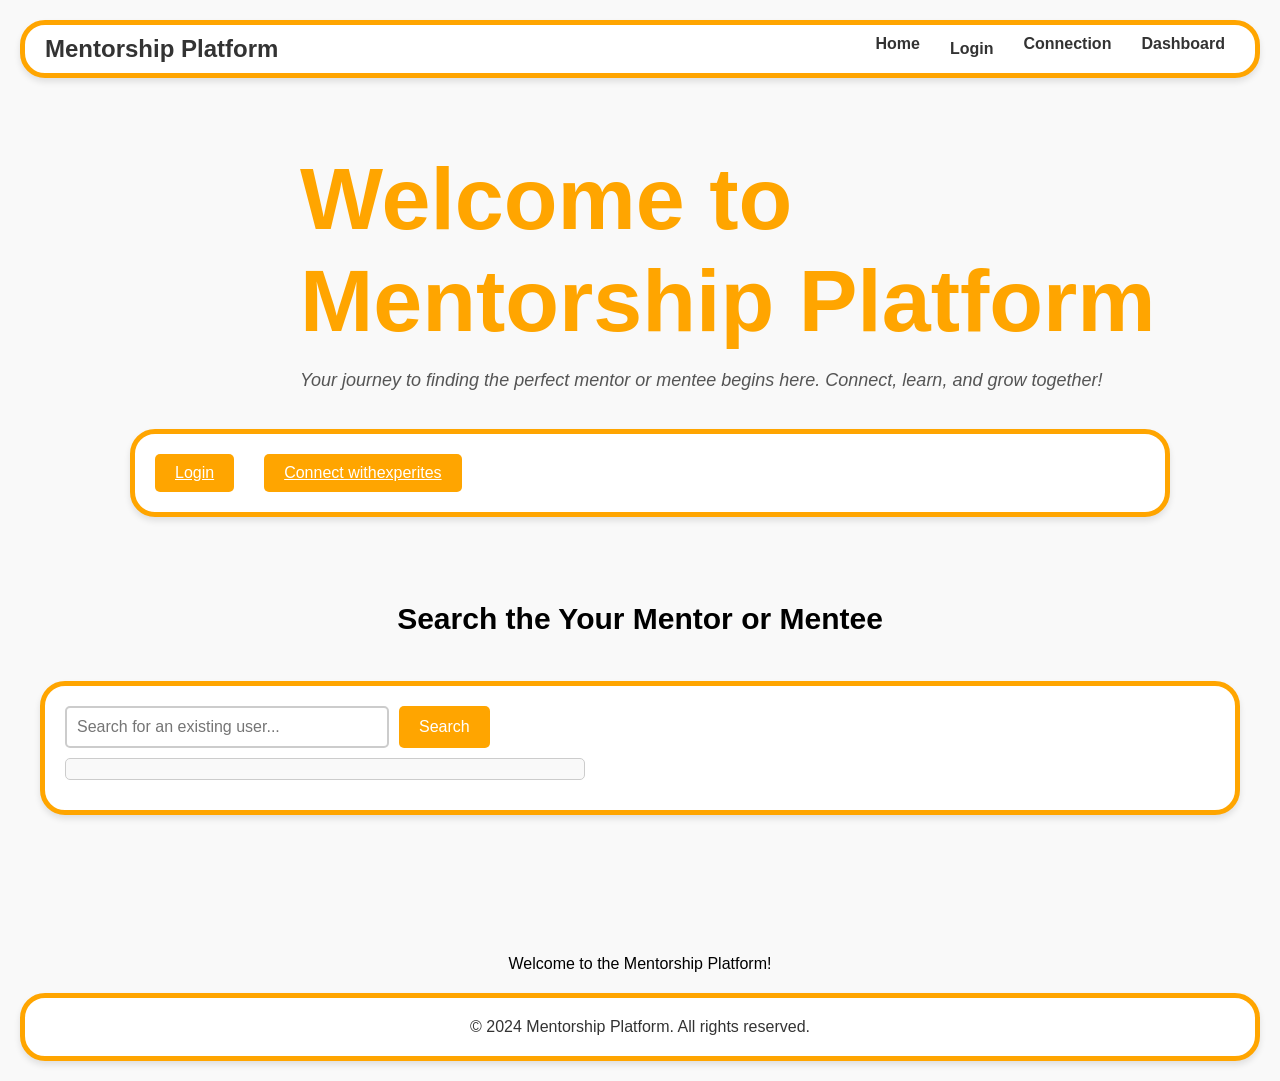
<file: index.html>
<!DOCTYPE html>
<html lang="en">

<head>
    <meta charset="UTF-8">
    <meta name="viewport" content="width=device-width, initial-scale=1.0">
    <title>Mentorship Platform</title>
    <link rel="stylesheet" href="style.css">
</head>

<body>
    <!-- Navigation Bar -->
    <!-- <iframe src="navbar.html" scrolling="no" style="border: none; width: 100%; height: auto; z-index: 3;"></iframe> -->
    <nav>
        <div id="navbar-container"></div>
    </nav>
    <!-- Hero Section -->
    <main>
        <section class="intro">
            <div class="intro-container">
                <h2 style="color: orange;">Welcome to </h2>
                <h2 style="color: orange;">Mentorship Platform</h2>
                <p>Your journey to finding the perfect mentor or mentee begins here. Connect, learn, and grow together!
                </p>
            </div>
        </section>

        <!-- Buttons Section -->
        <section class="buttons">
            <div class="section-container">
                <div class="button">
                    <button class="btn"><a style="font-style: normal; color: white;" href="Login.html">Login</a></button>
                    <button class="btn"><a style="font-style: normal; color: white;" href="#Login.html">Connect withexperites</a></button>

                </div>
            </div>
        </section>

        <!-- Search Section -->
        <section class="search">
            <h1>Search the Your Mentor or Mentee</h1>
            <div class="section-container">
                <div class="search-bar">
                    <input type="text" id="userSearch" placeholder="Search for an existing user...">
                    <button class="btn" id="searchBtn" onclick="filterUsers()">Search</button>
                </div>
                <ul id="userList" class="user-list">
                    <li></li>
                    <!-- List of users will appear here -->
                </ul>
            </div>
        </section>
    </main>

    <!-- Footer -->
    <footer>
        <div id="footer-container"></div>
    </footer>
    <script src="script.js"></script>
    <script>
        let allUsers = [];

fetch('https://mentorship-platfrom-backend.vercel.app/api/users/')
  .then((response) => response.json())
  .then((data1) => {
    allUsers = data1; // Store all users for filtering
    renderUserList(allUsers);
  })
  .catch((error) => console.error('Error fetching user data:', error));

// Render user list
function renderUserList(users) {
  const userList = document.getElementById('userList');
  let userHTML = '';
  users.forEach((user) => {
    userHTML += `
      <li>
        <a href="Profile.html?usernameid=${encodeURIComponent(user.user_id)}" class="user-link">
        <span class="username">${user.username}</span>
        </a>
        <span class="role">${user.role}</span>
        <span class="experience">(${user.year_experience} years)</span>
      </li>`;
  });
  userList.innerHTML = userHTML;
}

// Filter users based on the search input
function filterUsers() {
  const searchValue = document.getElementById('userSearch').value.toLowerCase();
  const filteredUsers = allUsers.filter((user) =>
    `${user.username} ${user.role} ${user.year_experience}`
      .toLowerCase()
      .includes(searchValue)
  );
  
  renderUserList(filteredUsers);
}
    </script>

<script>
    function setupLoginLogout() {
            const loginLink = document.getElementById("loginLink");
            const logoutLink = document.getElementById("logoutLink");

            // Check if authToken exists in localStorage
            if (localStorage.getItem("authToken")) {
                loginLink.style.display = "none";
                logoutLink.style.display = "block";
            } else {
                loginLink.style.display = "block";
                logoutLink.style.display = "none";
            }

            // Handle logout functionality
            logoutLink.addEventListener("click", function (event) {
                event.preventDefault(); // Prevent the default link behavior
                localStorage.removeItem("authToken"); // Remove the auth token
                alert("You have been logged out.");
                loginLink.style.display = "block";
                logoutLink.style.display = "none";
                window.location.href = "index.html"; // Redirect after logout
            });
        }
</script>
</body>

</html>
</file>
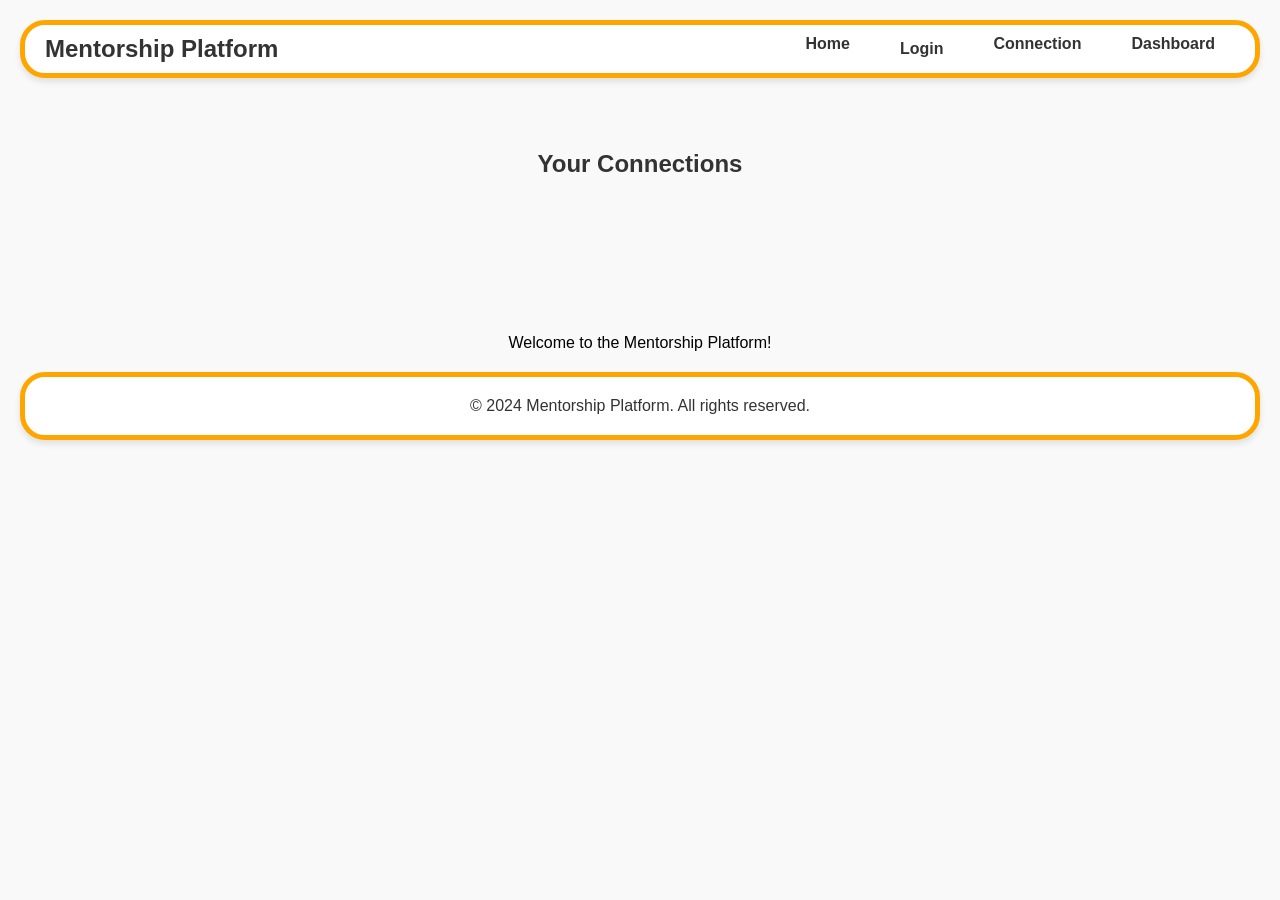
<file: Connection.html>
<!DOCTYPE html>
<html lang="en">

<head>
  <meta charset="UTF-8">
  <meta name="viewport" content="width=device-width, initial-scale=1.0">
  <title>Mentorship Platform</title>
  <link rel="stylesheet" href="Connection.css">
</head>

<body>
  <!-- Navigation Bar -->
  <!-- <iframe src="navbar.html" scrolling="no" style="border: none; width: 100%; height: auto; z-index: 3;"></iframe> -->
  <nav>
    <div id="navbar-container"></div>
  </nav>
  <!-- Hero Section -->
  <main class="main-content">
    <h2 class="page-title">Your Connections</h2>
    <div id="connectionsList" class="card-container">
      <!-- Cards will be inserted dynamically -->
    </div>
  </main>
  <!-- Footer -->
  <footer>
    <div id="footer-container"></div>
  </footer>
  <script src="script.js"></script>
  <script>

    const authToken = localStorage.getItem('authToken');
    const base64Url = authToken.split('.')[1];
    const base64 = base64Url.replace(/-/g, '+').replace(/_/g, '/');
    const payload = JSON.parse(atob(base64));
    const user_id = payload.user.id
    console.log(user_id);
    document.addEventListener("DOMContentLoaded", async () => {
      const connectionsList = document.getElementById("connectionsList");
      try {

        // Fetch connected users
        const response = await fetch(`https://mentorship-platfrom-backend.vercel.app/api/Connections/${user_id}`); // Adjust the endpoint
        const data = await response.json();
        console.log(data);

        // Create cards for each connection
        const cards = data.map(user => `
          <div class="card">
            <h3>${user.sender_name}</h3>
            <p>Status: ${user.status}</p>
            <button onclick="updateRequest(${user.id}, 'accepted')">Accept</button>
            <button onclick="updateRequest(${user.id}, 'declined')">Decline</button>
          </div>
        `);

        // Insert cards into the container
        connectionsList.innerHTML = cards.join("");
      } catch (error) {
        console.error("Error fetching connections:", error);
        connectionsList.innerHTML = "<p>Failed to load connections. Please try again later.</p>";
      }
    });
  </script>
  <script>
    async function updateRequest(requestId, status) {
      try {
        const response = await fetch(`https://mentorship-platfrom-backend.vercel.app/api/UpdateConnectionRequest`, {
          method: 'POST',
          headers: { 'Content-Type': 'application/json' },
          body: JSON.stringify({ connection_id:requestId,status: status })
        });
        console.log(response)
        alert(`Request ${status}`);
        location.reload(); // Refresh page to show updated status
      } catch (error) {
        console.error(`Error updating request to ${status}:`, error);
      }
    }
  </script>
</body>

</html>
</file>
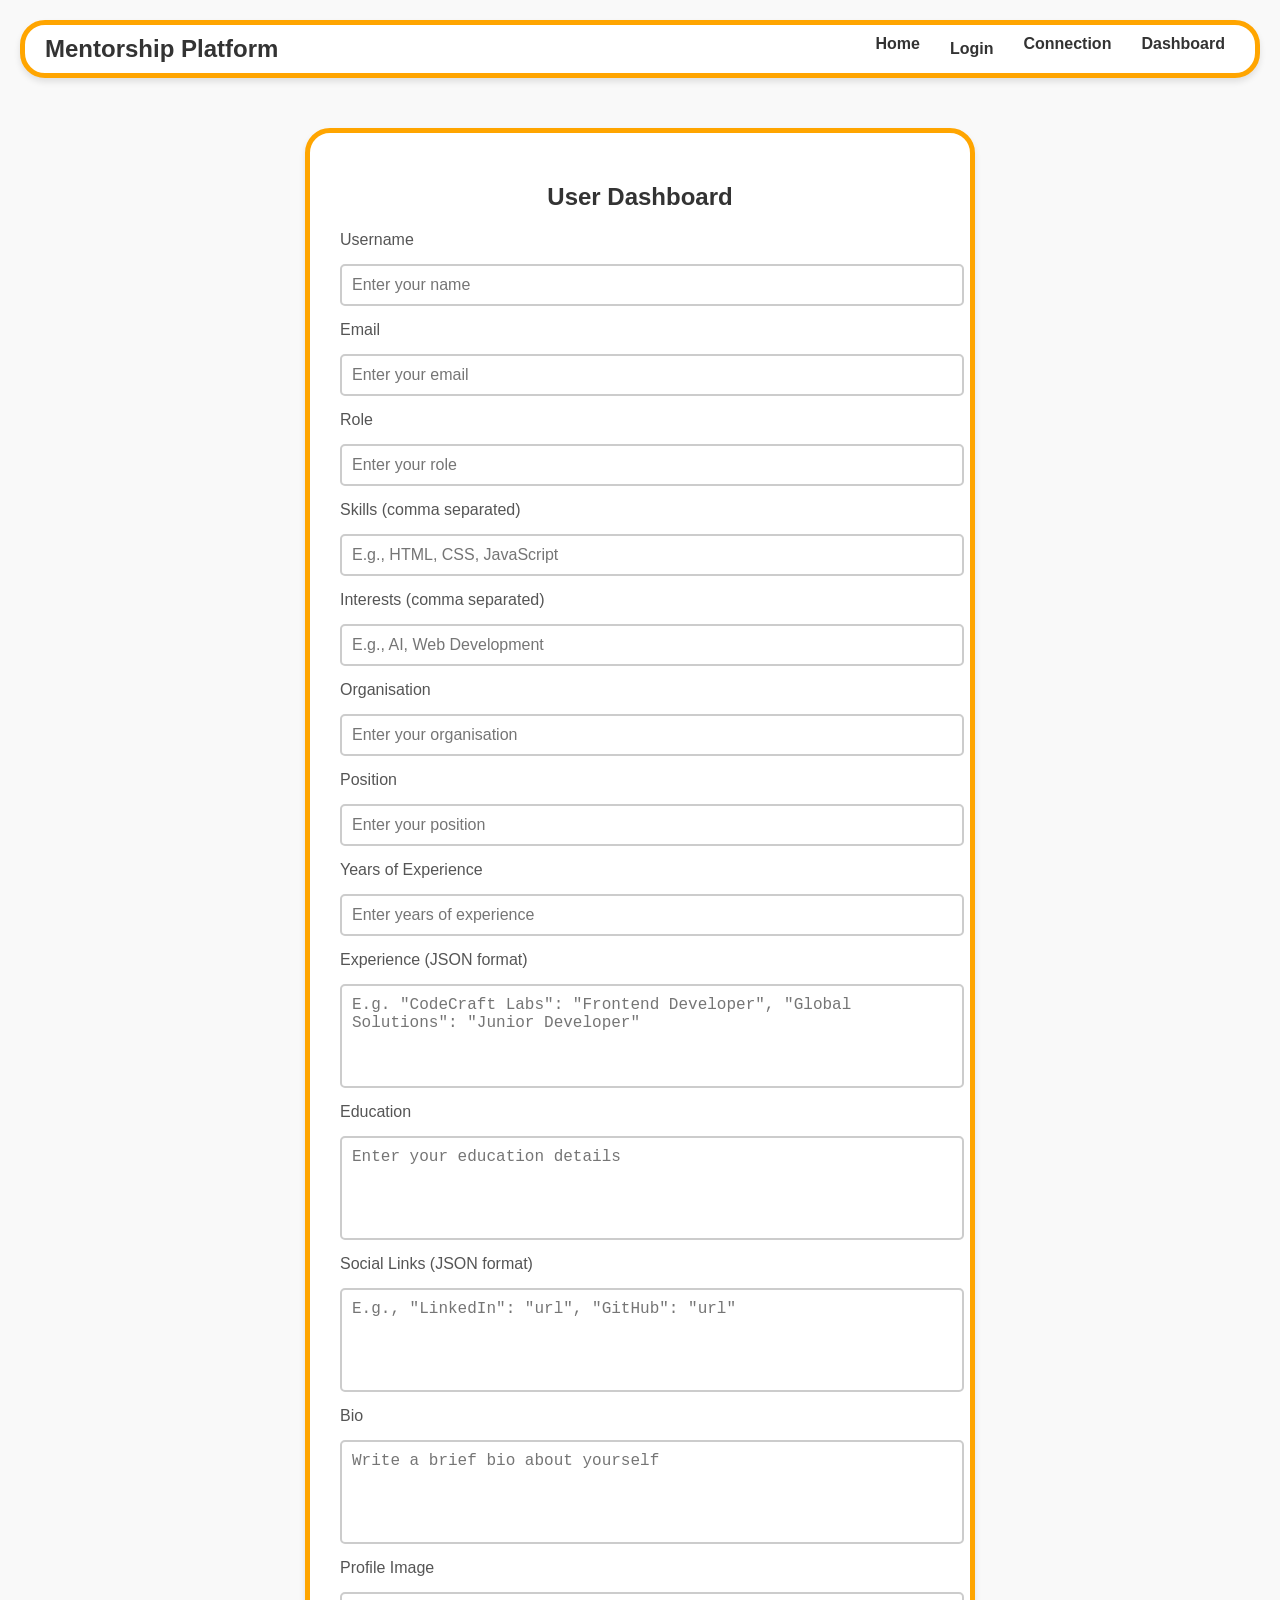
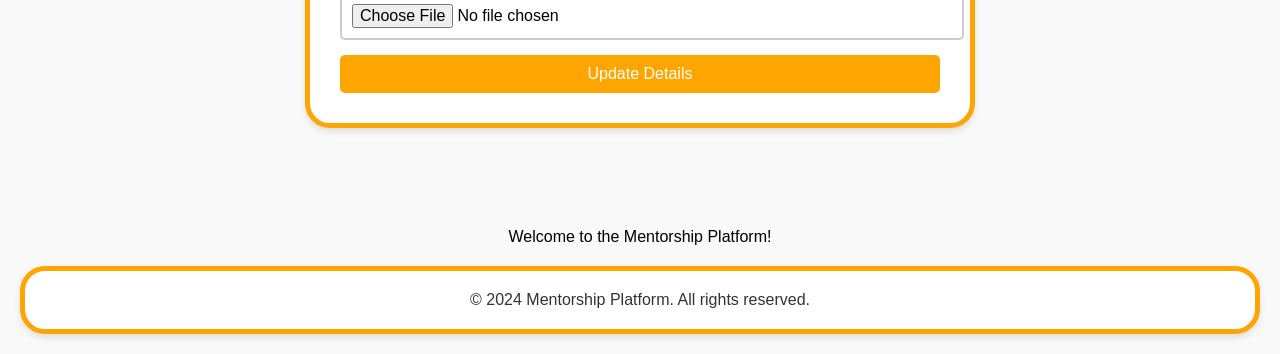
<file: Dashboard.html>
<!DOCTYPE html>
<html lang="en">

<head>
  <meta charset="UTF-8">
  <meta name="viewport" content="width=device-width, initial-scale=1.0">
  <title>Mentorship Platform</title>
  <link rel="stylesheet" href="Dashboard.css">
</head>

<body>
  <!-- Navigation Bar -->
  <!-- <iframe src="navbar.html" scrolling="no" style="border: none; width: 100%; height: auto; z-index: 3;"></iframe> -->
  <nav>
    <div id="navbar-container"></div>
  </nav>
  <!-- Hero Section -->
  <main>
    <section class="dashboard-section">
      <div class="section-container">
        <h2>User Dashboard</h2>
        <form class="dashboard-form">
          <label for="role">Username</label>
          <input type="text" id="username" name="username" placeholder="Enter your name">

          <label for="role">Email</label>
          <input type="text" id="email" name="email" placeholder="Enter your email" >

          <label for="role">Role</label>
          <input type="text" id="role" name="role" placeholder="Enter your role">

          <label for="skills">Skills (comma separated)</label>
          <input type="text" id="skills" name="skills" placeholder="E.g., HTML, CSS, JavaScript">

          <label for="interests">Interests (comma separated)</label>
          <input type="text" id="interests" name="interests" placeholder="E.g., AI, Web Development">

          <label for="organisation">Organisation</label>
          <input type="text" id="organisation" name="organisation" placeholder="Enter your organisation">

          <label for="position">Position</label>
          <input type="text" id="position" name="position" placeholder="Enter your position">

          <label for="year_experience">Years of Experience</label>
          <input type="number" id="year_experience" name="year_experience" min="0"
            placeholder="Enter years of experience">

          <label for="experience">Experience (JSON format)</label>
          <textarea id="experience" name="experience"
            placeholder='E.g. "CodeCraft Labs": "Frontend Developer", "Global Solutions": "Junior Developer"'
          ></textarea>

          <label for="education">Education</label>
          <textarea id="education" name="education" placeholder="Enter your education details"></textarea>

          <label for="social_links">Social Links (JSON format)</label>
          <textarea id="social_links" name="social_links" placeholder='E.g., "LinkedIn": "url", "GitHub": "url"'
          ></textarea>

          <label for="bio">Bio</label>
          <textarea id="bio" name="bio" placeholder="Write a brief bio about yourself"></textarea>

          <label for="image">Profile Image</label>
          <input type="file" id="image" name="image" accept="image/*">

          <button type="submit" class="btn" >Update Details</button>
        </form>
      </div>
    </section>
  </main>
  <!-- Footer -->
  <footer>
    <div id="footer-container"></div>
  </footer>
  <script src="script.js"></script>
  <script>
    (async () => {
      const authToken = localStorage.getItem('authToken');

      if (!authToken) {
        console.error('No auth token found in localStorage');
        // Redirect to login page or show an error message
        // window.location.href = 'Login.html'; // Example: Redirect to login page
        return;
      }
      console.log(authToken);
      const base64Url = authToken.split('.')[1];
      const base64 = base64Url.replace(/-/g, '+').replace(/_/g, '/');
      const payload = JSON.parse(atob(base64));
      console.log(payload);

      try {
        const response = await fetch(`https://mentorship-platfrom-backend.vercel.app/api/users/${payload.user.id}`, {
          method: 'GET',
          headers: { 'Content-Type': 'application/json' },
        });
        if (!response.ok) {
          throw new Error(`HTTP error! status: ${response.status}`);
        }
        const data = await response.json();
        console.log(data);
        
        console.log('User data:', data.username);

        document.getElementById('username').value = data.username || '';
        document.getElementById('email').value = data.email || '';
        document.getElementById('role').value = data.role || '';
        document.getElementById('skills').value = (data.skills || []).join(', ');
        document.getElementById('interests').value = (data.interests || []).join(', ');
        document.getElementById('organisation').value = data.organisation || '';
        document.getElementById('position').value = data.position || '';
        document.getElementById('year_experience').value = data.year_experience || 0;
        document.getElementById('experience').value = JSON.stringify(data.experience, null, 2) || '';
        document.getElementById('education').value = data.education || '';
        document.getElementById('social_links').value = JSON.stringify(data.social_links, null, 2) || '';
        document.getElementById('bio').value = data.bio || '';

      } catch (error) {
        console.error('Error fetching user data:', error);
        // Optionally, redirect to the login page or show an error message
        window.alert('Failed to fetch user data. Please log in again.');
        // window.location.href = 'Login.html';
      }
    })();
  </script>

  <script>
    document.querySelector('.dashboard-form').addEventListener('submit', updateProfile);

    async function updateProfile(event) {
  event.preventDefault(); // Prevent form from reloading the page
  const authToken = localStorage.getItem('authToken');

  if (!authToken) {
        console.error('No auth token found in localStorage');
        // Redirect to login page or show an error message
        // window.location.href = 'Login.html'; // Example: Redirect to login page
        return;
      }
      console.log(authToken);
      const base64Url = authToken.split('.')[1];
      const base64 = base64Url.replace(/-/g, '+').replace(/_/g, '/');
      const payload = JSON.parse(atob(base64));
      console.log(payload);
  // Collect form data
  const formData = {
    // username: document.getElementById('username').value,
    // email: document.getElementById('email').value,
    role: document.getElementById('role').value||"",
    skills: document.getElementById('skills').value.split(',').map(skill => skill.trim())||"",
    interests: document.getElementById('interests').value.split(',').map(interest => interest.trim())||"",
    Organisation: document.getElementById('organisation').value||"",
    position: document.getElementById('position').value||'',
    year_experience: parseInt(document.getElementById('year_experience').value) || 0,
    experience: JSON.parse(document.getElementById('experience').value || '{}'),
    education: document.getElementById('education').value||"",
    social_links: JSON.parse(document.getElementById('social_links').value || '{}'),
    bio: document.getElementById('bio').value ||"",
  };
  console.log(formData.bio);
  
  try {
    const response = await fetch(`https://mentorship-platfrom-backend.vercel.app/api/Updateprofile/${payload.user.id}`, {
      method: 'POST', // Use PUT for updates
      headers: {
        'Content-Type': 'application/json'
      },
      body: JSON.stringify(formData)
    });

    if (!response.ok) {
      throw new Error(`Error updating profile: ${response.status}`);
    }

    const result = await response.json();
    alert('Profile updated successfully!');
    console.log('Updated profile data:', result);

  } catch (error) {
    console.error('Error updating profile:', error);
    alert('Failed to update profile. Please try again.');
  }
}

function parseJSON(value) {
  try {
    return JSON.parse(value || '{}');
  } catch {
    return {};
  }
}
  </script>
</body>

</html>
</file>
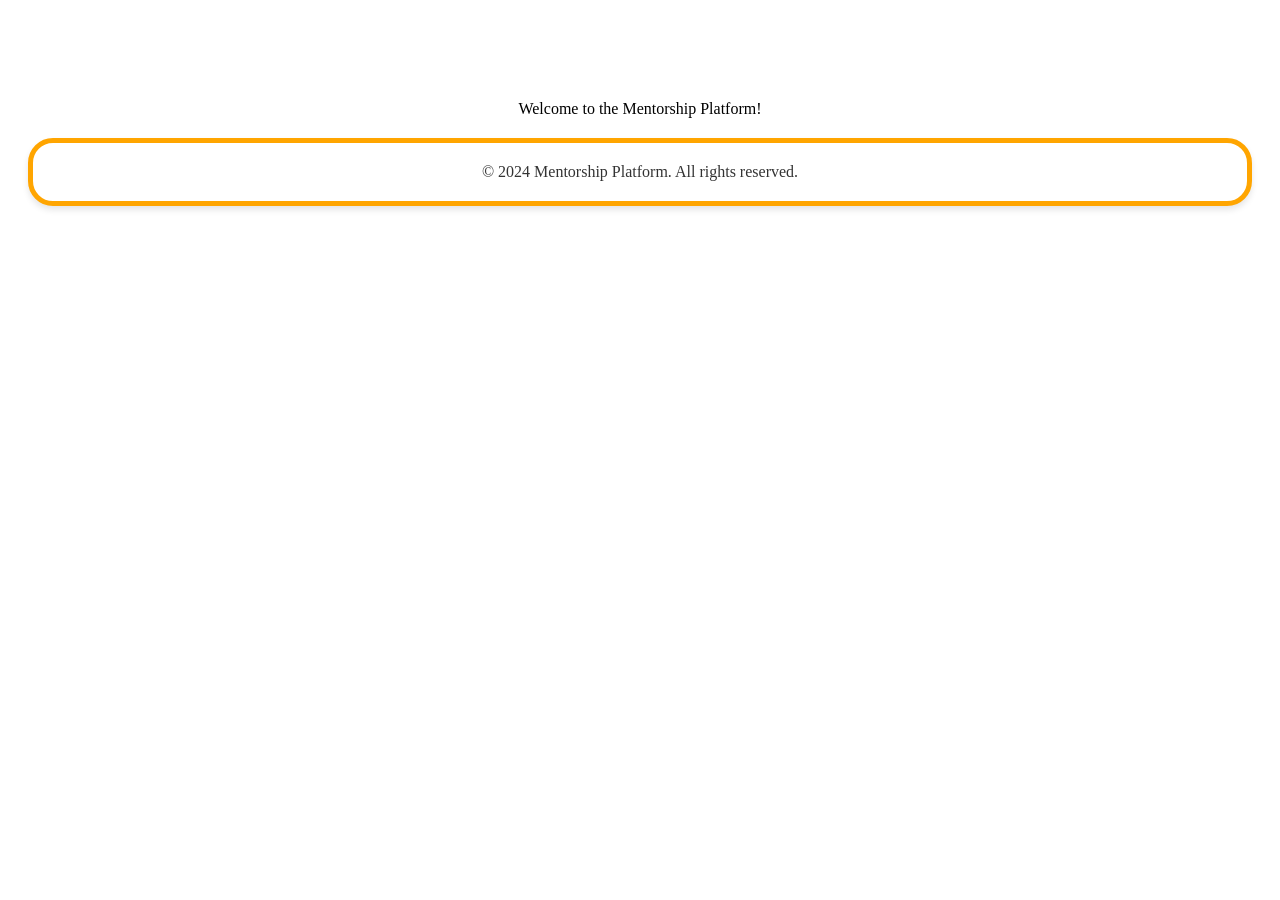
<file: footer.html>
<!DOCTYPE html>
<html lang="en">

<head>
  <meta charset="UTF-8">
  <meta name="viewport" content="width=device-width, initial-scale=1.0">
  <title>Responsive Navbar and Footer</title>

  <style>
    /* Footer Styles */
    .footer {
      border: 5px solid orange;
      border-radius: 25px;
      background-color: white;
      margin: 20px;
      padding: 20px;
      text-align: center;
      box-shadow: 0 4px 6px rgba(0, 0, 0, 0.1);
    }

    .footer p {
      margin: 0;
      color: #333;
      font-size: 16px;
    }
  </style>
</head>

<body>

  <!-- Main Content -->
  <main>
    <p style="text-align: center; margin-top: 100px;">Welcome to the Mentorship Platform!</p>
  </main>

  <!-- Footer -->
  <footer class="footer">
    <p>© 2024 Mentorship Platform. All rights reserved.</p>
  </footer>

</body>

</html>
</file>
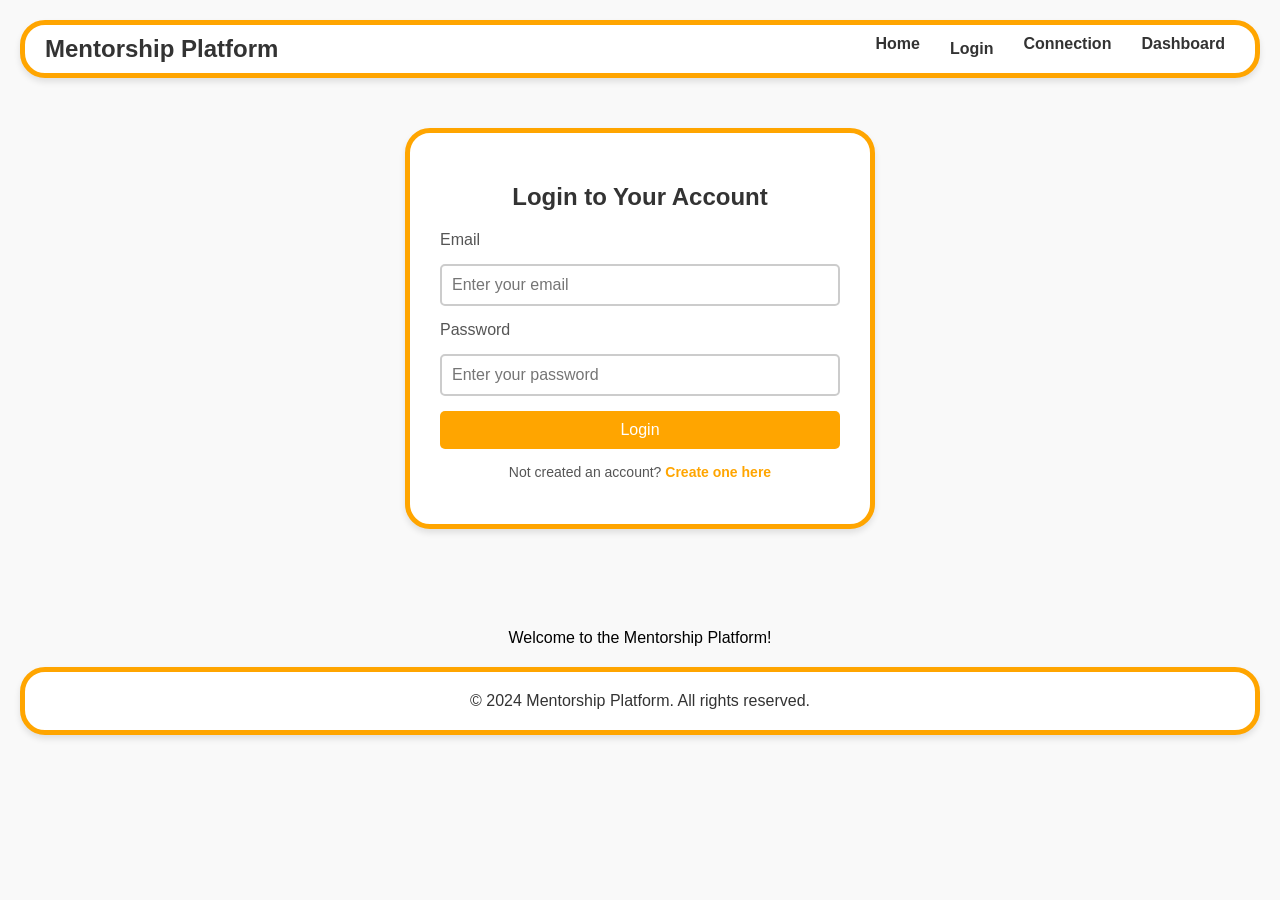
<file: Login.html>
<!DOCTYPE html>
<html lang="en">
<head>
    <meta charset="UTF-8">
    <meta name="viewport" content="width=device-width, initial-scale=1.0">
    <title>Mentorship Platform</title>
    <link rel="stylesheet" href="login.css">
</head>
<body>
    <!-- Navigation Bar -->
    <!-- <iframe src="navbar.html" scrolling="no" style="border: none; width: 100%; height: auto; z-index: 3;"></iframe> -->
    <nav>
        <div id="navbar-container"></div>
    </nav>
    <main>
        <section class="login-section">
          <div class="section-container">
            <h2>Login to Your Account</h2>
            <form class="login-form">
              <label for="email">Email</label>
              <input type="email" id="email" name="email" placeholder="Enter your email" required>
    
              <label for="password">Password</label>
              <input type="password" id="password" name="password" placeholder="Enter your password" required>
    
              <button type="submit" class="btn" id="loginButton">Login</button>
            </form>
            <p class="create-account">
              Not created an account? <a href="Register.html">Create one here</a>
            </p>
          </div>
        </section>
      </main>
    <!-- Footer -->
    <footer>
        <div id="footer-container"></div>
    </footer>
    <script src="script.js"></script>
    <script>
      const loginForm = document.getElementById("login-form");
      const loginButton = document.getElementById("loginButton");
      // const loginErrorMsg = document.getElementById("login-error-msg");

      loginButton.addEventListener("click",async (e) => {
          e.preventDefault();
          const email = document.getElementById("email").value;
          const password = document.getElementById("password").value;
          console.log(email,password);
          
          const apiUrl = 'https://mentorship-platfrom-backend.vercel.app/api/loginUser';
          const response = await fetch(apiUrl, {
          method: 'POST',
          headers: {
            'Content-Type': 'application/json',
          },
          body: JSON.stringify({ email, password }),
        });
        console.log(response.ok);
        
        if (response.ok) {
          // Handle successful login
          const data = await response.json();
          // alert('Login successful!');
          console.log('User data:', data.authToken);
          localStorage.setItem("authToken", data.authToken)
          // Redirect to user dashboard or profile page
          alert("You have been logged in.");
          window.location.href = 'Dashboard.html';
        } else {
          const errorData = await response.json();
          console.log(errorData.message);
          console.log(232);
          
          // errorMessage.textContent = errorData.message || 'Invalid credentials.';
        }
      })
    </script>

    <script>
      function setupLoginLogout() {
            const loginLink = document.getElementById("loginLink");
            const logoutLink = document.getElementById("logoutLink");

            // Check if authToken exists in localStorage
            if (localStorage.getItem("authToken")) {
                loginLink.style.display = "none";
                logoutLink.style.display = "block";
            } else {
                loginLink.style.display = "block";
                logoutLink.style.display = "none";
            }

            // Handle logout functionality
            logoutLink.addEventListener("click", function (event) {
                event.preventDefault(); // Prevent the default link behavior
                localStorage.removeItem("authToken"); // Remove the auth token
                alert("You have been logged out.");
                loginLink.style.display = "block";
                logoutLink.style.display = "none";
                window.location.href = "index.html"; // Redirect after logout
            });
        }
    </script>
</body>
</html>
</file>
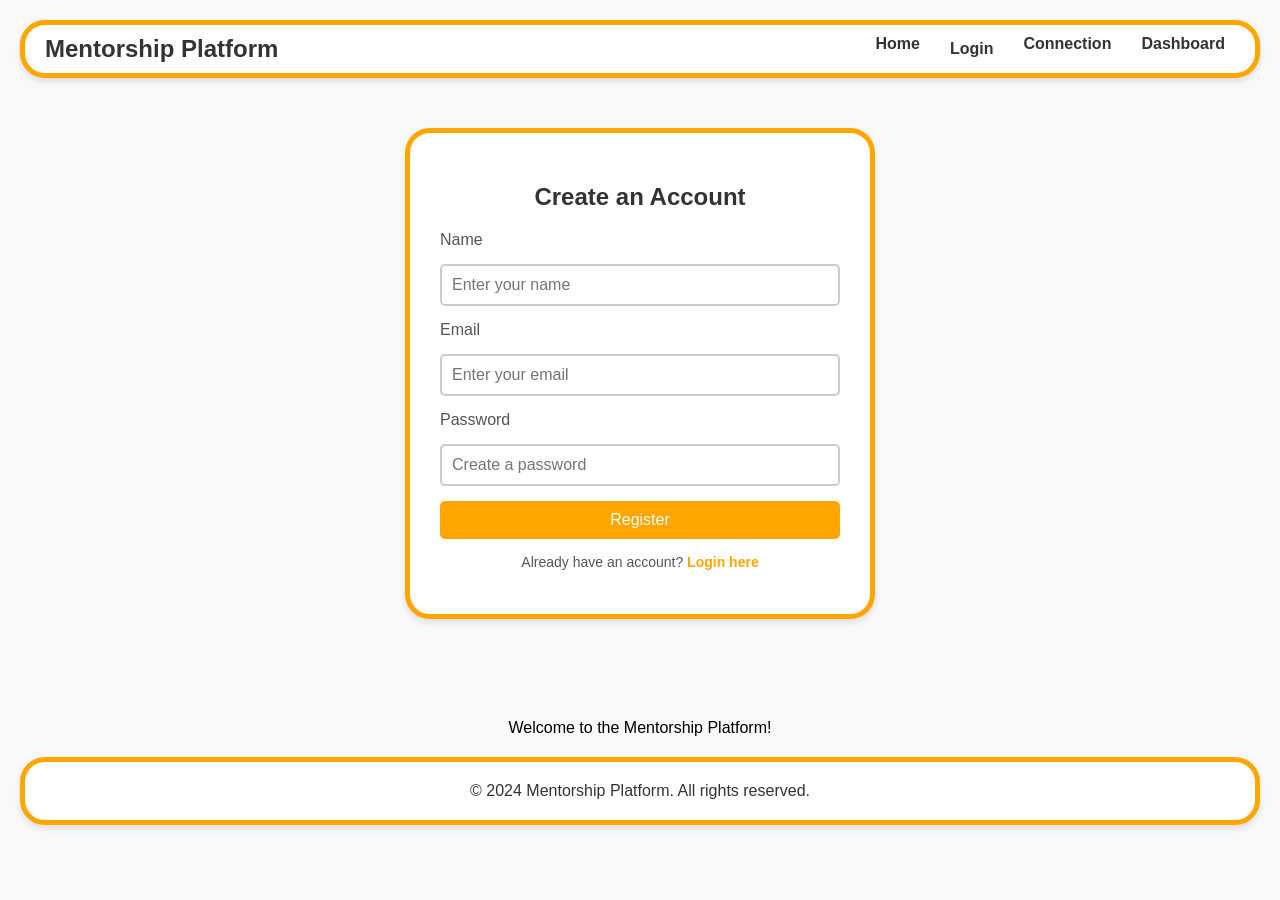
<file: Register.html>
<!DOCTYPE html>
<html lang="en">
<head>
    <meta charset="UTF-8">
    <meta name="viewport" content="width=device-width, initial-scale=1.0">
    <title>Mentorship Platform</title>
    <link rel="stylesheet" href="Register.css">
</head>
<body>
    <nav>
        <div id="navbar-container"></div>
    </nav>
    <!-- Hero Section -->
    <main>
        <section class="register-section">
            <div class="section-container">
              <h2>Create an Account</h2>
              <form class="register-form">
                <label for="name">Name</label>
                <input type="text" id="name" name="name" placeholder="Enter your name" required>
      
                <label for="email">Email</label>
                <input type="email" id="email" name="email" placeholder="Enter your email" required>
      
                <label for="password">Password</label>
                <input type="password" id="password" name="password" placeholder="Create a password" required>
      
                <button type="submit" id="registerButton" class="btn">Register</button>
              </form>
              <p class="create-account">
                Already have an account? <a href="login.html">Login here</a>
              </p>
            </div>
          </section>
    </main>
    
    <footer>
        <div id="footer-container"></div>
    </footer>
    <script src="script.js"></script>
    <script>
      const registerForm = document.getElementById("register-form");
      const registerButton = document.getElementById("registerButton");
      // const loginErrorMsg = document.getElementById("login-error-msg");

      registerButton.addEventListener("click",async (e) => {
          e.preventDefault();
          const name = document.getElementById("name").value;
          const email = document.getElementById("email").value;
          const password = document.getElementById("password").value;
          
          const apiUrl = 'https://mentorship-platfrom-backend.vercel.app/api/Createuser';
          const response = await fetch(apiUrl, {
          method: 'POST',
          headers: {
            'Content-Type': 'application/json',
          },
          body: JSON.stringify({ name, email, password }),
        });
        console.log(response.ok);
        
        if (response.ok) {
          // Handle successful login
          const data = await response.json();
          // alert('Login successful!');
          console.log('User data:', data.authToken);
          localStorage.setItem("authToken", data.authToken)
          alert("User successfully created")
          // Redirect to user dashboard or profile page
          window.location.href = 'Dashboard.html';
        } else {
          const errorData = await response.json();
          console.log(errorData.message);
          console.log(232);
          
          // errorMessage.textContent = errorData.message || 'Invalid credentials.';
        }
      })
    </script>
</body>
</html>
</file>
<file: style.css>
main {
    margin: 20px;
  }
  .intro-container {
    display: block;
  }
  /* Section Container */
  .section-container {
    padding: 20px;
    border: 5px solid orange;
    border-radius: 25px;
    background-color: white;
    box-shadow: 0 4px 6px rgba(0, 0, 0, 0.1);
    margin-bottom: 20px;
    justify-items: center;
  }
  .intro{
    margin: 70px 0px 0px 280px;
  }

  /* Intro Section */
  .intro h2 {
    margin: 0;
    font-size: 88px;
    color: #333;
  }
  
  .intro p {
    font-size: 18px;
    font-style: italic;
    color: #555;
  }
  
  /* Button Styles */
  .buttons{
    margin: 0px 70px 0px 90px;
    padding: 20px;
    display: flex;
    flex-direction: column;
    gap: 20px;
  }
  .button{
    display: flex;
    gap: 30px;
  }

  .btn {
    background-color: orange;
    border: none;
    color: white;
    padding: 10px 20px;
    font-size: 16px;
    cursor: pointer;
    border-radius: 5px;
    transition: background-color 0.3s ease;
  }
  
  .btn:hover {
    background-color: #e68000;
  }
  
  /* Search Section Styles */
  .search {
    padding: 20px;
    display: flex;
    flex-direction: column;
    gap: 20px;
  }

  .search h1{
    font-size: 30px;
    display: flex;
    justify-content: center;
  }

  .search-bar {
    display: flex;
    gap: 10px;
  }
  
  .search-bar input {
    padding: 10px;
    font-size: 16px;
    width: 300px;
    border: 2px solid #ccc;
    border-radius: 5px;
  }
  
  .search-bar button {
    padding: 10px 20px;
    font-size: 16px;
    background-color: orange;
    color: white;
    border: none;
    border-radius: 5px;
    cursor: pointer;
  }
  
  .search-bar button:hover {
    background-color: #e68000;
  }
  
  .user-list {
    list-style-type: none;
    padding: 0;
    margin: 0;
    width: 520px;
  }
  
  .user-list li {
    padding: 10px;
  margin: 10px 0;
  border: 1px solid #ccc;
  border-radius: 5px;
  background-color: #f9f9f9;
  font-size: 16px;
  display: flex;
  gap: 10px; /* Adds spacing between elements */
  }
  
  .user-list .username {
    font-weight: bold;
    flex: 1; /* Takes the main space */
  }
  
  .user-list .role {
    color: #555;
    flex: 0.5; /* Takes less space */
    text-align: center;
  }
  
  .user-list .experience {
    color: #888;
    flex: 0.3; /* Takes the smallest space */
    text-align: right;
  }

  .user-list li:hover {
    background-color: #ffe0b3;
  }

  @media (max-width: 768px) {
    .intro{
        margin: 50px 0px 0px 50px;
    }

    .intro h2 {
        margin: 0;
        font-size: 58px;
      }
      
    .intro p {
        font-size: 17px;
        font-style: italic;
        color: #555;
      }
    
    .buttons{
        margin: 0px 0px 0px 0px;
        padding: 20px;
        display: flex;
        flex-direction: column;
        gap: 20px;
      }

    .user-list {
        list-style-type: none;
        padding: 0;
        margin: 0;
        width: 320px;
      }
    
      .search-bar input {
        padding: 10px;
        font-size: 16px;
        width: 200px;
        border: 2px solid #ccc;
        border-radius: 5px;
      }
  }
</file>
<file: Connection.css>
/* Common Styles */
body {
    font-family: Arial, sans-serif;
    margin: 0;
    padding: 0;
    box-sizing: border-box;
  }
  
  .navbar, .footer {
    background-color: #ffa500;
    color: white;
    text-align: center;
    padding: 1rem;
    border-radius: 10px;
  }
  
  .navbar-links a {
    margin: 0 10px;
    text-decoration: none;
    color: white;
  }
  
  .navbar-links a.active {
    font-weight: bold;
    text-decoration: underline;
  }
  
  .main-content {
    padding: 2rem;
    text-align: center;
  }
  
  .page-title {
    color: #333;
    margin-bottom: 1.5rem;
  }
  
  .card-container {
    display: flex;
    flex-wrap: wrap;
    justify-content: center;
    gap: 1.5rem;
  }
  
  .card {
    background-color: #fff;
    border: 2px solid #ffa500;
    border-radius: 10px;
    padding: 1rem;
    width: 250px;
    box-shadow: 0 4px 6px rgba(0, 0, 0, 0.1);
    transition: transform 0.2s;
  }
  
  .card:hover {
    transform: scale(1.05);
  }
  
  .card h3 {
    color: #ffa500;
    margin-bottom: 0.5rem;
  }
  
  .card p {
    color: #555;
  }
  
  .footer {
    margin-top: 2rem;
  }
  
  button{
    padding: 10px 20px;
    font-size: 16px;
    background-color: orange;
    color: white;
    border: none;
    border-radius: 5px;
    cursor: pointer;
  }
  /* Responsive Design */
  @media (max-width: 768px) {
    .card {
      width: 90%;
    }
  }
</file>
<file: Dashboard.css>
/* Dashboard Section */
.dashboard-section .section-container {
    padding: 30px;
    border: 5px solid orange;
    border-radius: 25px;
    background-color: white;
    box-shadow: 0 4px 6px rgba(0, 0, 0, 0.1);
    max-width: 600px;
    margin: 50px auto;
    text-align: center;
  }
  
  .dashboard-section h2 {
    font-size: 24px;
    margin-bottom: 20px;
    color: #333;
  }
  
  .dashboard-form {
    display: flex;
    flex-direction: column;
    gap: 15px;
  }
  
  .dashboard-form label {
    font-size: 16px;
    color: #555;
    text-align: left;
  }
  
  .dashboard-form input,
  .dashboard-form textarea {
    padding: 10px;
    font-size: 16px;
    border: 2px solid #ccc;
    border-radius: 5px;
    width: 100%;
  }
  
  .dashboard-form input:focus,
  .dashboard-form textarea:focus {
    outline: none;
    border-color: orange;
  }
  
  .dashboard-form textarea {
    height: 80px;
    resize: none;
  }
  
  .dashboard-form .btn {
    padding: 10px 20px;
    font-size: 16px;
    color: white;
    background-color: orange;
    border: none;
    border-radius: 5px;
    cursor: pointer;
    transition: background-color 0.3s ease;
  }
  
  .dashboard-form .btn:hover {
    background-color: #e68000;
  }
</file>
<file: login.css>
/* Login Section */
.login-section .section-container {
    padding: 30px;
    border: 5px solid orange;
    border-radius: 25px;
    background-color: white;
    box-shadow: 0 4px 6px rgba(0, 0, 0, 0.1);
    max-width: 400px;
    margin: 50px auto;
    text-align: center;
  }
  
  .login-section h2 {
    font-size: 24px;
    margin-bottom: 20px;
    color: #333;
  }
  
  .login-form {
    display: flex;
    flex-direction: column;
    gap: 15px;
  }
  
  .login-form label {
    font-size: 16px;
    color: #555;
    text-align: left;
  }
  
  .login-form input {
    padding: 10px;
    font-size: 16px;
    border: 2px solid #ccc;
    border-radius: 5px;
  }
  
  .login-form input:focus {
    outline: none;
    border-color: orange;
  }
  
  .login-form .btn {
    padding: 10px 20px;
    font-size: 16px;
    color: white;
    background-color: orange;
    border: none;
    border-radius: 5px;
    cursor: pointer;
    transition: background-color 0.3s ease;
  }
  
  .login-form .btn:hover {
    background-color: #e68000;
  }
  
  .create-account {
    margin-top: 15px;
    font-size: 14px;
    color: #555;
  }
  
  .create-account a {
    color: orange;
    text-decoration: none;
    font-weight: bold;
  }
  
  .create-account a:hover {
    text-decoration: underline;
  }
</file>
<file: Register.css>
/* Register Section */
.register-section .section-container {
    padding: 30px;
    border: 5px solid orange;
    border-radius: 25px;
    background-color: white;
    box-shadow: 0 4px 6px rgba(0, 0, 0, 0.1);
    max-width: 400px;
    margin: 50px auto;
    text-align: center;
  }
  
  .register-section h2 {
    font-size: 24px;
    margin-bottom: 20px;
    color: #333;
  }
  
  .register-form {
    display: flex;
    flex-direction: column;
    gap: 15px;
  }
  
  .register-form label {
    font-size: 16px;
    color: #555;
    text-align: left;
  }
  
  .register-form input {
    padding: 10px;
    font-size: 16px;
    border: 2px solid #ccc;
    border-radius: 5px;
  }
  
  .register-form input:focus {
    outline: none;
    border-color: orange;
  }
  
  .register-form .btn {
    padding: 10px 20px;
    font-size: 16px;
    color: white;
    background-color: orange;
    border: none;
    border-radius: 5px;
    cursor: pointer;
    transition: background-color 0.3s ease;
  }
  
  .register-form .btn:hover {
    background-color: #e68000;
  }
  
  .create-account {
    margin-top: 15px;
    font-size: 14px;
    color: #555;
  }
  
  .create-account a {
    color: orange;
    text-decoration: none;
    font-weight: bold;
  }
  
  .create-account a:hover {
    text-decoration: underline;
  }
</file>
